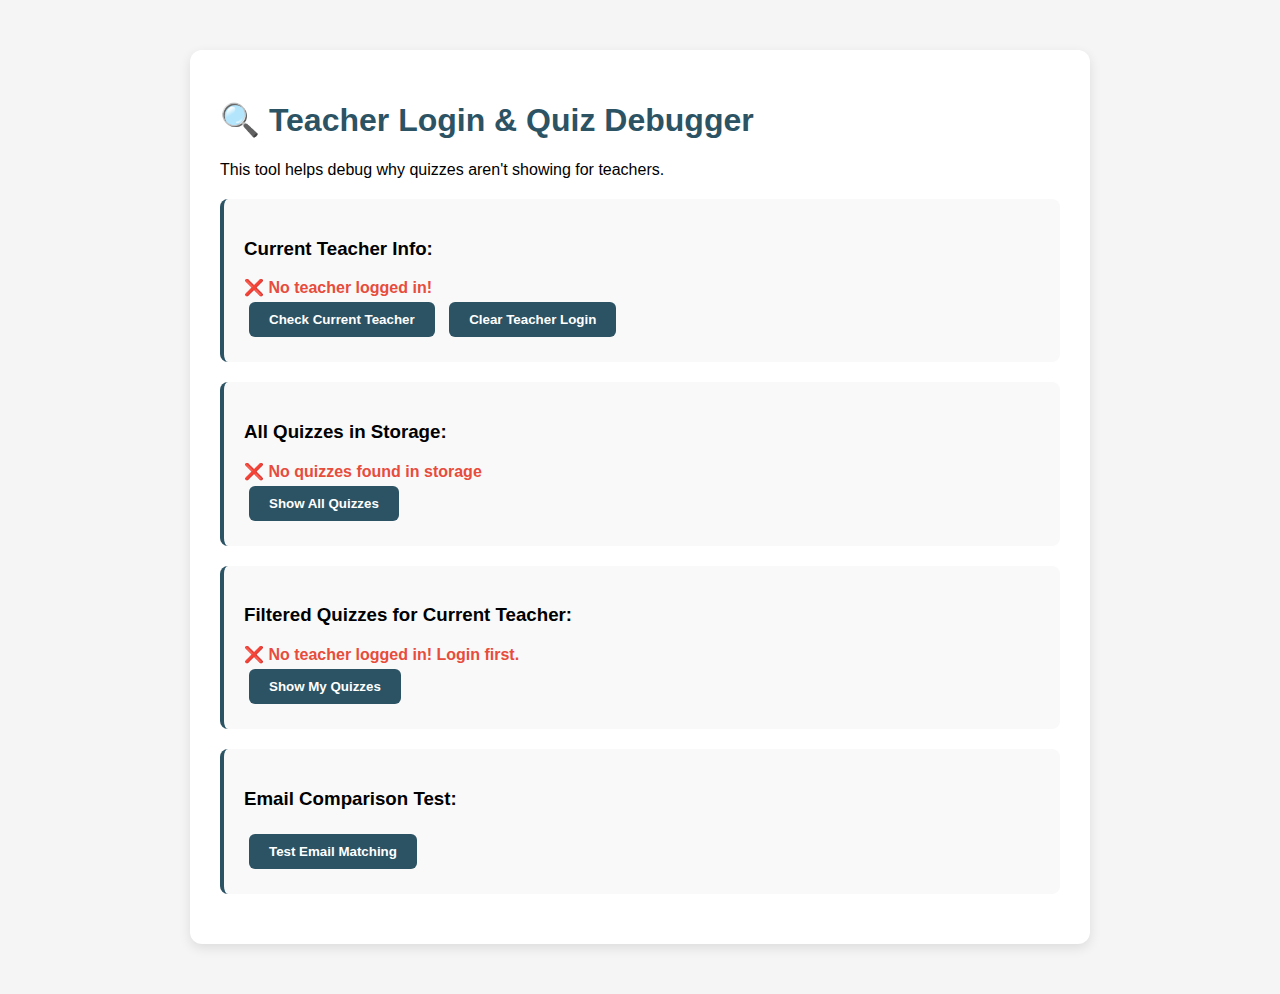
<file: debug-login.html>
<!DOCTYPE html>
<html lang="en">
<head>
    <meta charset="UTF-8">
    <meta name="viewport" content="width=device-width, initial-scale=1.0">
    <title>Login Debugger - Q-lytics</title>
    <style>
        body {
            font-family: Arial, sans-serif;
            max-width: 900px;
            margin: 30px auto;
            padding: 20px;
            background: #f5f5f5;
        }
        .container {
            background: white;
            padding: 30px;
            border-radius: 12px;
            box-shadow: 0 4px 12px rgba(0,0,0,0.1);
        }
        h1 { color: #2C5364; }
        .section {
            margin: 20px 0;
            padding: 20px;
            background: #f9f9f9;
            border-radius: 8px;
            border-left: 4px solid #2C5364;
        }
        .info {
            padding: 10px;
            margin: 10px 0;
            background: #e8f4f8;
            border-radius: 5px;
            font-family: monospace;
        }
        .quiz-item {
            padding: 15px;
            margin: 10px 0;
            background: white;
            border: 1px solid #ddd;
            border-radius: 8px;
        }
        .quiz-title {
            font-weight: 600;
            color: #2C5364;
            margin-bottom: 5px;
        }
        .quiz-detail {
            font-size: 14px;
            color: #666;
            margin: 3px 0;
        }
        button {
            padding: 10px 20px;
            margin: 5px;
            border: none;
            border-radius: 6px;
            background: #2C5364;
            color: white;
            cursor: pointer;
            font-weight: 600;
        }
        button:hover {
            background: #1a3340;
        }
        .error { color: #e74c3c; font-weight: 600; }
        .success { color: #27ae60; font-weight: 600; }
    </style>
</head>
<body>
    <div class="container">
        <h1>🔍 Teacher Login & Quiz Debugger</h1>
        <p>This tool helps debug why quizzes aren't showing for teachers.</p>

        <div class="section">
            <h3>Current Teacher Info:</h3>
            <div id="teacherInfo"></div>
            <button onclick="checkTeacher()">Check Current Teacher</button>
            <button onclick="clearTeacher()">Clear Teacher Login</button>
        </div>

        <div class="section">
            <h3>All Quizzes in Storage:</h3>
            <div id="allQuizzes"></div>
            <button onclick="showAllQuizzes()">Show All Quizzes</button>
        </div>

        <div class="section">
            <h3>Filtered Quizzes for Current Teacher:</h3>
            <div id="teacherQuizzes"></div>
            <button onclick="showTeacherQuizzes()">Show My Quizzes</button>
        </div>

        <div class="section">
            <h3>Email Comparison Test:</h3>
            <div id="emailTest"></div>
            <button onclick="testEmails()">Test Email Matching</button>
        </div>
    </div>

    <script>
        function checkTeacher() {
            const teacherData = localStorage.getItem('currentTeacher');
            const div = document.getElementById('teacherInfo');
            
            if (!teacherData) {
                div.innerHTML = '<div class="error">❌ No teacher logged in!</div>';
                return;
            }
            
            try {
                const teacher = JSON.parse(teacherData);
                div.innerHTML = `
                    <div class="success">✅ Teacher logged in:</div>
                    <div class="info">
                        Name: ${teacher.name}<br>
                        Email: ${teacher.email}<br>
                        Raw Data: ${teacherData}
                    </div>
                `;
            } catch (e) {
                div.innerHTML = `<div class="error">❌ Error parsing teacher data: ${e.message}</div>`;
            }
        }

        function clearTeacher() {
            if (confirm('Clear teacher login?')) {
                localStorage.removeItem('currentTeacher');
                document.getElementById('teacherInfo').innerHTML = '<div class="success">✅ Teacher cleared</div>';
            }
        }

        function showAllQuizzes() {
            const quizzes = JSON.parse(localStorage.getItem('quizzes') || '[]');
            const div = document.getElementById('allQuizzes');
            
            if (quizzes.length === 0) {
                div.innerHTML = '<div class="error">❌ No quizzes found in storage</div>';
                return;
            }
            
            div.innerHTML = `
                <div class="success">✅ Found ${quizzes.length} total quiz${quizzes.length !== 1 ? 'zes' : ''}:</div>
                ${quizzes.map((q, i) => `
                    <div class="quiz-item">
                        <div class="quiz-title">${i + 1}. ${q.title}</div>
                        <div class="quiz-detail">📌 PIN: ${q.pin}</div>
                        <div class="quiz-detail">👤 Created By: "${q.createdBy}"</div>
                        <div class="quiz-detail">📅 Created: ${new Date(q.createdAt).toLocaleString()}</div>
                        <div class="quiz-detail">❓ Questions: ${q.questions ? q.questions.length : 0}</div>
                        <div class="quiz-detail">⏱️ Duration: ${q.duration} mins</div>
                        <div class="quiz-detail">⭐ Featured: ${q.featured ? 'Yes' : 'No'}</div>
                    </div>
                `).join('')}
            `;
        }

        function showTeacherQuizzes() {
            const teacherData = localStorage.getItem('currentTeacher');
            const div = document.getElementById('teacherQuizzes');
            
            if (!teacherData) {
                div.innerHTML = '<div class="error">❌ No teacher logged in! Login first.</div>';
                return;
            }
            
            const teacher = JSON.parse(teacherData);
            const quizzes = JSON.parse(localStorage.getItem('quizzes') || '[]');
            
            const teacherQuizzes = quizzes.filter(q => q.createdBy === teacher.email);
            
            if (teacherQuizzes.length === 0) {
                div.innerHTML = `
                    <div class="error">❌ No quizzes found for teacher: ${teacher.email}</div>
                    <div class="info">
                        Teacher email: "${teacher.email}"<br>
                        Total quizzes in storage: ${quizzes.length}<br>
                        <br>
                        <strong>Checking all quiz creators:</strong><br>
                        ${quizzes.map((q, i) => `
                            Quiz ${i + 1}: "${q.createdBy}" ${q.createdBy === teacher.email ? '✅ MATCH' : '❌ NO MATCH'}
                        `).join('<br>')}
                    </div>
                `;
            } else {
                div.innerHTML = `
                    <div class="success">✅ Found ${teacherQuizzes.length} quiz${teacherQuizzes.length !== 1 ? 'zes' : ''} for ${teacher.email}:</div>
                    ${teacherQuizzes.map((q, i) => `
                        <div class="quiz-item">
                            <div class="quiz-title">${i + 1}. ${q.title}</div>
                            <div class="quiz-detail">📌 PIN: ${q.pin}</div>
                            <div class="quiz-detail">❓ Questions: ${q.questions.length}</div>
                            <div class="quiz-detail">⭐ Featured: ${q.featured ? 'Yes' : 'No'}</div>
                        </div>
                    `).join('')}
                `;
            }
        }

        function testEmails() {
            const teacherData = localStorage.getItem('currentTeacher');
            const div = document.getElementById('emailTest');
            
            if (!teacherData) {
                div.innerHTML = '<div class="error">❌ No teacher logged in! Login first.</div>';
                return;
            }
            
            const teacher = JSON.parse(teacherData);
            const quizzes = JSON.parse(localStorage.getItem('quizzes') || '[]');
            
            let html = `<div class="info">Teacher Email: "${teacher.email}"<br>Length: ${teacher.email.length}<br><br>`;
            
            quizzes.forEach((q, i) => {
                const match = q.createdBy === teacher.email;
                const trimMatch = q.createdBy.trim() === teacher.email.trim();
                html += `<strong>Quiz ${i + 1}: ${q.title}</strong><br>`;
                html += `Creator: "${q.createdBy}"<br>`;
                html += `Length: ${q.createdBy.length}<br>`;
                html += `Direct Match: ${match ? '✅ YES' : '❌ NO'}<br>`;
                html += `Trim Match: ${trimMatch ? '✅ YES' : '❌ NO'}<br>`;
                html += `Char codes: Teacher[${teacher.email.split('').map(c => c.charCodeAt(0)).join(',')}]<br>`;
                html += `Char codes: Creator[${q.createdBy.split('').map(c => c.charCodeAt(0)).join(',')}]<br><br>`;
            });
            
            html += '</div>';
            div.innerHTML = html;
        }

        // Auto-check on load
        window.addEventListener('DOMContentLoaded', () => {
            checkTeacher();
            showAllQuizzes();
            showTeacherQuizzes();
        });
    </script>
</body>
</html>
</file>
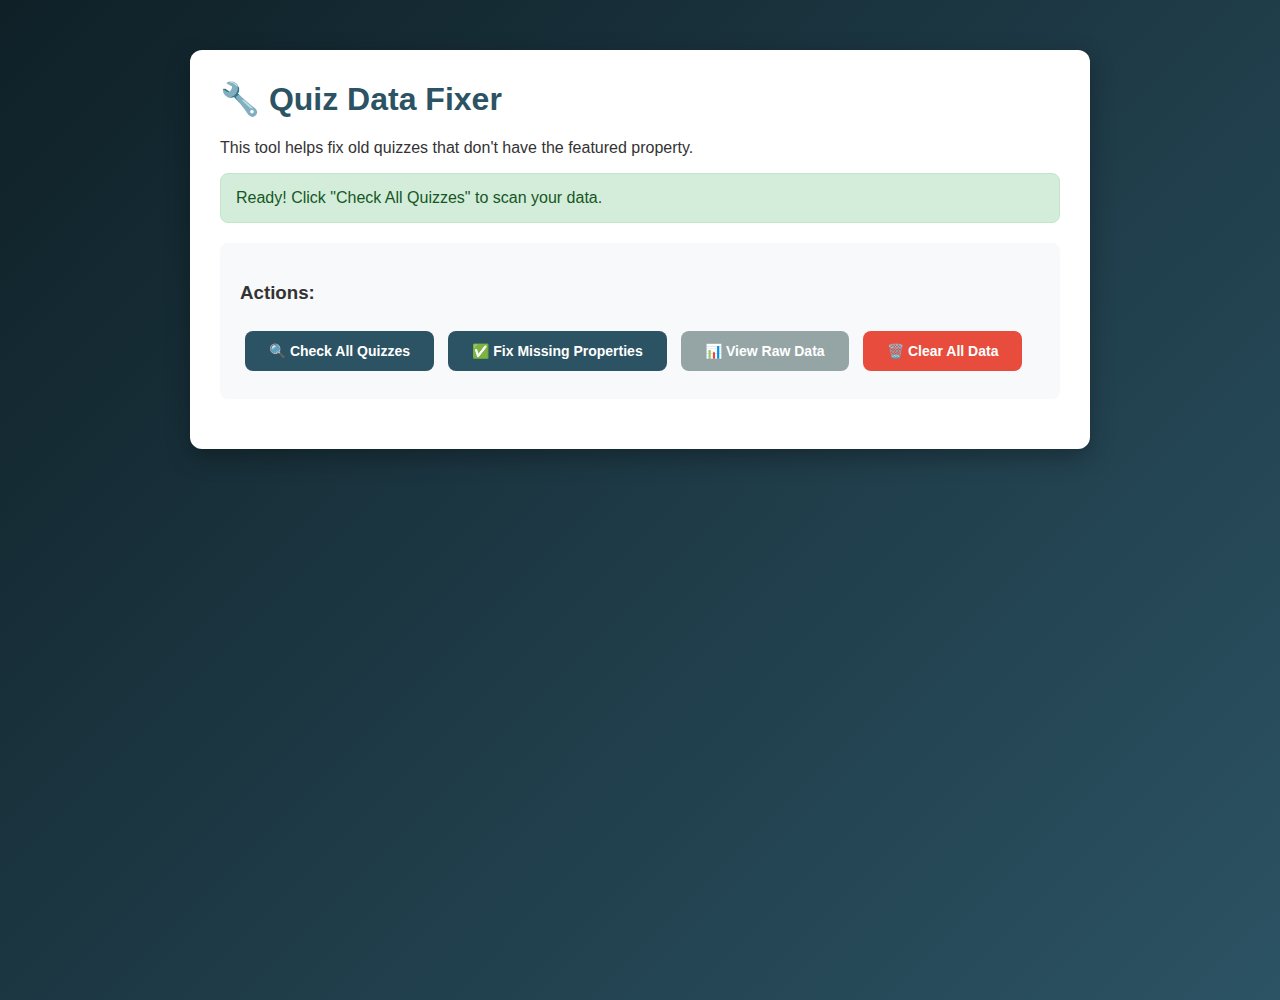
<file: fix-quizzes.html>
<!DOCTYPE html>
<html lang="en">
<head>
    <meta charset="UTF-8">
    <meta name="viewport" content="width=device-width, initial-scale=1.0">
    <title>Fix Quiz Data - Q-lytics</title>
    <style>
        body {
            font-family: 'Arial', sans-serif;
            max-width: 900px;
            margin: 30px auto;
            padding: 20px;
            background: linear-gradient(135deg, #0F2027, #2C5364);
            color: white;
            min-height: 100vh;
        }
        .container {
            background: white;
            color: #333;
            padding: 30px;
            border-radius: 12px;
            box-shadow: 0 8px 24px rgba(0,0,0,0.3);
        }
        h1 {
            color: #2C5364;
            margin-top: 0;
        }
        .status {
            padding: 15px;
            margin: 15px 0;
            border-radius: 8px;
            font-weight: 500;
        }
        .status.success {
            background: #d4edda;
            color: #155724;
            border: 1px solid #c3e6cb;
        }
        .status.warning {
            background: #fff3cd;
            color: #856404;
            border: 1px solid #ffeaa7;
        }
        .status.error {
            background: #f8d7da;
            color: #721c24;
            border: 1px solid #f5c6cb;
        }
        button {
            padding: 12px 24px;
            margin: 8px 5px;
            border: none;
            border-radius: 8px;
            cursor: pointer;
            font-weight: 600;
            font-size: 14px;
            transition: all 0.2s;
        }
        .btn-primary {
            background: #2C5364;
            color: white;
        }
        .btn-primary:hover {
            background: #1a3340;
            transform: translateY(-2px);
        }
        .btn-danger {
            background: #e74c3c;
            color: white;
        }
        .btn-danger:hover {
            background: #c0392b;
        }
        .btn-secondary {
            background: #95a5a6;
            color: white;
        }
        .btn-secondary:hover {
            background: #7f8c8d;
        }
        .quiz-list {
            margin: 20px 0;
        }
        .quiz-item {
            background: #f8f9fa;
            padding: 15px;
            margin: 10px 0;
            border-radius: 8px;
            border-left: 4px solid #2C5364;
        }
        .quiz-item.featured {
            border-left-color: #fbbf24;
            background: #fffbf0;
        }
        .quiz-title {
            font-size: 18px;
            font-weight: 600;
            color: #2C5364;
            margin-bottom: 5px;
        }
        .quiz-info {
            font-size: 14px;
            color: #666;
        }
        .badge {
            display: inline-block;
            padding: 4px 10px;
            border-radius: 12px;
            font-size: 12px;
            font-weight: 600;
            margin-left: 10px;
        }
        .badge.featured {
            background: #fbbf24;
            color: #fff;
        }
        .badge.normal {
            background: #e0e0e0;
            color: #666;
        }
        pre {
            background: #f4f4f4;
            padding: 15px;
            border-radius: 8px;
            overflow-x: auto;
            font-size: 12px;
        }
        .actions {
            margin: 20px 0;
            padding: 20px;
            background: #f8f9fa;
            border-radius: 8px;
        }
    </style>
</head>
<body>
    <div class="container">
        <h1>🔧 Quiz Data Fixer</h1>
        <p>This tool helps fix old quizzes that don't have the featured property.</p>
        
        <div id="status"></div>
        
        <div class="actions">
            <h3>Actions:</h3>
            <button class="btn-primary" onclick="checkQuizzes()">🔍 Check All Quizzes</button>
            <button class="btn-primary" onclick="fixQuizzes()">✅ Fix Missing Properties</button>
            <button class="btn-secondary" onclick="viewRawData()">📊 View Raw Data</button>
            <button class="btn-danger" onclick="clearAllData()">🗑️ Clear All Data</button>
        </div>
        
        <div id="quizList" class="quiz-list"></div>
        <div id="rawData"></div>
    </div>

    <script>
        function showStatus(message, type = 'success') {
            const status = document.getElementById('status');
            status.className = `status ${type}`;
            status.innerHTML = message;
        }

        function checkQuizzes() {
            const quizzes = JSON.parse(localStorage.getItem('quizzes') || '[]');
            const listDiv = document.getElementById('quizList');
            
            if (quizzes.length === 0) {
                showStatus('❌ No quizzes found in storage!', 'warning');
                listDiv.innerHTML = '<p>No quizzes to display.</p>';
                return;
            }

            let missingFeatured = 0;
            let hasFeatured = 0;
            let featuredCount = 0;

            const html = quizzes.map(quiz => {
                const hasProp = quiz.featured !== undefined;
                if (!hasProp) missingFeatured++;
                else hasFeatured++;
                if (quiz.featured === true) featuredCount++;

                return `
                    <div class="quiz-item ${quiz.featured ? 'featured' : ''}">
                        <div class="quiz-title">
                            ${quiz.title}
                            ${quiz.featured ? '<span class="badge featured">⭐ Featured</span>' : '<span class="badge normal">Not Featured</span>'}
                            ${hasProp ? '' : '<span class="badge" style="background:#e74c3c;color:white;">⚠️ Missing Property</span>'}
                        </div>
                        <div class="quiz-info">
                            📌 PIN: ${quiz.pin} | 
                            ❓ ${quiz.questions ? quiz.questions.length : 0} Questions | 
                            ⏱️ ${quiz.duration} mins | 
                            👤 By: ${quiz.createdBy || 'Unknown'}
                        </div>
                    </div>
                `;
            }).join('');

            listDiv.innerHTML = html;

            if (missingFeatured > 0) {
                showStatus(`
                    ⚠️ Found ${quizzes.length} total quizzes:<br>
                    ✅ ${hasFeatured} have featured property<br>
                    ❌ ${missingFeatured} are missing featured property<br>
                    ⭐ ${featuredCount} are marked as featured<br><br>
                    <strong>Click "Fix Missing Properties" to update them.</strong>
                `, 'warning');
            } else {
                showStatus(`
                    ✅ All ${quizzes.length} quizzes are up to date!<br>
                    ⭐ ${featuredCount} quiz${featuredCount !== 1 ? 'zes are' : ' is'} marked as featured.
                `, 'success');
            }
        }

        function fixQuizzes() {
            const quizzes = JSON.parse(localStorage.getItem('quizzes') || '[]');
            let fixed = 0;

            const updatedQuizzes = quizzes.map(quiz => {
                if (quiz.featured === undefined) {
                    fixed++;
                    return { ...quiz, featured: false };
                }
                return quiz;
            });

            if (fixed > 0) {
                localStorage.setItem('quizzes', JSON.stringify(updatedQuizzes));
                showStatus(`✅ Fixed ${fixed} quiz${fixed !== 1 ? 'zes' : ''}! All quizzes now have the featured property.`, 'success');
                setTimeout(() => checkQuizzes(), 500);
            } else {
                showStatus('✅ Nothing to fix! All quizzes already have the featured property.', 'success');
            }
        }

        function viewRawData() {
            const quizzes = JSON.parse(localStorage.getItem('quizzes') || '[]');
            const rawDiv = document.getElementById('rawData');
            
            if (quizzes.length === 0) {
                rawDiv.innerHTML = '<p>No data in storage.</p>';
                return;
            }

            rawDiv.innerHTML = `
                <h3>Raw Data (${quizzes.length} quizzes):</h3>
                <pre>${JSON.stringify(quizzes, null, 2)}</pre>
            `;
        }

        function clearAllData() {
            if (confirm('⚠️ Are you sure you want to delete ALL quiz data? This cannot be undone!')) {
                localStorage.removeItem('quizzes');
                localStorage.removeItem('currentTeacher');
                localStorage.removeItem('currentStudent');
                showStatus('🗑️ All data cleared!', 'error');
                document.getElementById('quizList').innerHTML = '';
                document.getElementById('rawData').innerHTML = '';
            }
        }

        // Auto-check on load
        window.addEventListener('DOMContentLoaded', () => {
            showStatus('Ready! Click "Check All Quizzes" to scan your data.', 'success');
        });
    </script>
</body>
</html>
</file>
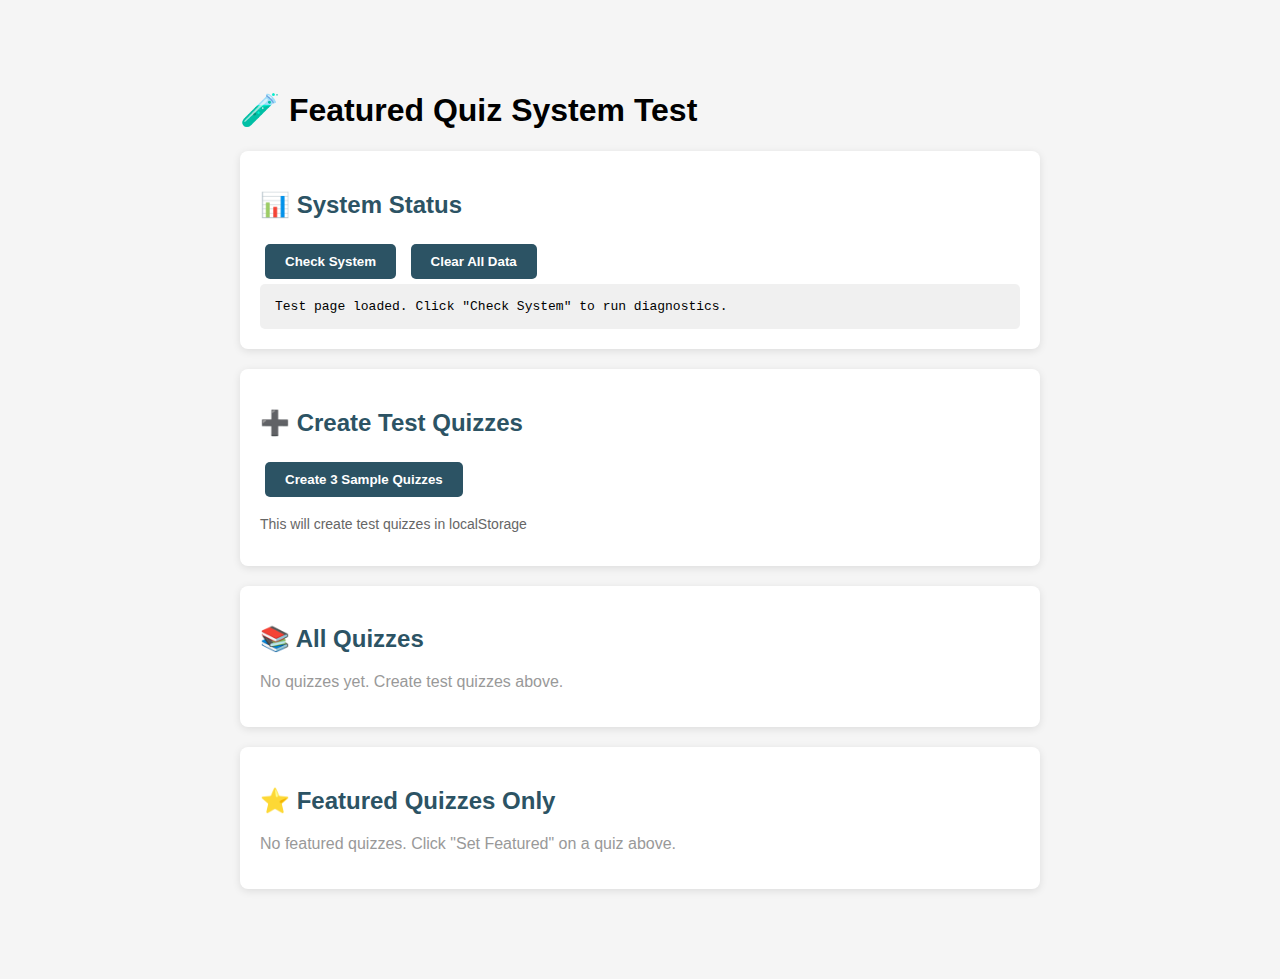
<file: test-featured.html>
<!DOCTYPE html>
<html lang="en">
<head>
    <meta charset="UTF-8">
    <meta name="viewport" content="width=device-width, initial-scale=1.0">
    <title>Test Featured System</title>
    <style>
        body {
            font-family: Arial, sans-serif;
            max-width: 800px;
            margin: 50px auto;
            padding: 20px;
            background: #f5f5f5;
        }
        .section {
            background: white;
            padding: 20px;
            margin: 20px 0;
            border-radius: 8px;
            box-shadow: 0 2px 8px rgba(0,0,0,0.1);
        }
        button {
            padding: 10px 20px;
            margin: 5px;
            border: none;
            border-radius: 5px;
            cursor: pointer;
            background: #2C5364;
            color: white;
            font-weight: bold;
        }
        button:hover {
            background: #1a3340;
        }
        .quiz-item {
            padding: 10px;
            margin: 5px 0;
            background: #f9f9f9;
            border-radius: 5px;
            display: flex;
            justify-content: space-between;
            align-items: center;
        }
        .featured {
            background: #fff9e6;
            border-left: 4px solid #fbbf24;
        }
        .status {
            color: #666;
            font-size: 14px;
        }
        .featured .status {
            color: #f59e0b;
            font-weight: bold;
        }
        h2 {
            color: #2C5364;
        }
        #output {
            background: #f0f0f0;
            padding: 15px;
            border-radius: 5px;
            font-family: monospace;
            white-space: pre-wrap;
            max-height: 300px;
            overflow-y: auto;
        }
    </style>
</head>
<body>
    <h1>🧪 Featured Quiz System Test</h1>
    
    <div class="section">
        <h2>📊 System Status</h2>
        <button onclick="checkSystem()">Check System</button>
        <button onclick="clearStorage()">Clear All Data</button>
        <div id="output"></div>
    </div>

    <div class="section">
        <h2>➕ Create Test Quizzes</h2>
        <button onclick="createTestQuizzes()">Create 3 Sample Quizzes</button>
        <p style="color: #666; font-size: 14px;">This will create test quizzes in localStorage</p>
    </div>

    <div class="section">
        <h2>📚 All Quizzes</h2>
        <div id="quizzesList"></div>
    </div>

    <div class="section">
        <h2>⭐ Featured Quizzes Only</h2>
        <div id="featuredList"></div>
    </div>

    <script>
        function log(message) {
            const output = document.getElementById('output');
            output.textContent += message + '\n';
            console.log(message);
        }

        function checkSystem() {
            document.getElementById('output').textContent = '';
            log('=== System Check ===');
            
            // Check localStorage
            const quizzes = JSON.parse(localStorage.getItem('quizzes') || '[]');
            log(`Total quizzes in storage: ${quizzes.length}`);
            
            const featured = quizzes.filter(q => q.featured === true);
            log(`Featured quizzes: ${featured.length}`);
            
            // Check if featured property exists
            quizzes.forEach((q, i) => {
                log(`Quiz ${i + 1}: "${q.title}" - Featured: ${q.featured === true ? 'YES ⭐' : 'NO'}`);
            });
            
            // Check HTML elements
            log('\n=== HTML Elements ===');
            const container = document.getElementById('featuredQuizzesList');
            log(`Featured contests container exists on main page: ${!!container}`);
            
            displayQuizzes();
        }

        function createTestQuizzes() {
            const quizzes = [
                {
                    id: Date.now().toString(),
                    title: "Math Quiz - Algebra",
                    description: "Basic algebra problems",
                    duration: 30,
                    pin: "1234",
                    questions: [
                        { text: "What is 2+2?", type: "mcq", points: 1, options: ["3", "4", "5"], correctAnswers: [1] }
                    ],
                    createdBy: "teacher@test.com",
                    createdAt: new Date().toISOString(),
                    attempts: [],
                    featured: false
                },
                {
                    id: (Date.now() + 1).toString(),
                    title: "Science Quiz - Physics",
                    description: "Newton's laws and motion",
                    duration: 45,
                    pin: "5678",
                    questions: [
                        { text: "What is gravity?", type: "short", points: 2, sampleAnswer: "Force of attraction" }
                    ],
                    createdBy: "teacher@test.com",
                    createdAt: new Date().toISOString(),
                    attempts: [],
                    featured: true
                },
                {
                    id: (Date.now() + 2).toString(),
                    title: "English Quiz - Grammar",
                    description: "Parts of speech and sentence structure",
                    duration: 25,
                    pin: "9012",
                    questions: [
                        { text: "Is this correct?", type: "true-false", points: 1, correctAnswer: true }
                    ],
                    createdBy: "teacher@test.com",
                    createdAt: new Date().toISOString(),
                    attempts: [],
                    featured: true
                }
            ];
            
            localStorage.setItem('quizzes', JSON.stringify(quizzes));
            log('Created 3 test quizzes!');
            log('- 1 NOT featured');
            log('- 2 FEATURED');
            checkSystem();
        }

        function toggleFeatured(quizId) {
            const quizzes = JSON.parse(localStorage.getItem('quizzes') || '[]');
            const quiz = quizzes.find(q => q.id === quizId);
            if (!quiz) return;
            
            quiz.featured = !quiz.featured;
            localStorage.setItem('quizzes', JSON.stringify(quizzes));
            
            log(`Toggled: "${quiz.title}" - Featured: ${quiz.featured ? 'YES ⭐' : 'NO'}`);
            displayQuizzes();
        }

        function displayQuizzes() {
            const quizzes = JSON.parse(localStorage.getItem('quizzes') || '[]');
            
            // All quizzes
            const list = document.getElementById('quizzesList');
            if (quizzes.length === 0) {
                list.innerHTML = '<p style="color: #999;">No quizzes yet. Create test quizzes above.</p>';
            } else {
                list.innerHTML = quizzes.map(q => `
                    <div class="quiz-item ${q.featured ? 'featured' : ''}">
                        <div>
                            <strong>${q.title}</strong>
                            <div class="status">${q.featured ? '⭐ Featured' : 'Not Featured'}</div>
                        </div>
                        <button onclick="toggleFeatured('${q.id}')">
                            ${q.featured ? 'Unfeature' : 'Set Featured'}
                        </button>
                    </div>
                `).join('');
            }
            
            // Featured only
            const featured = quizzes.filter(q => q.featured === true);
            const featuredList = document.getElementById('featuredList');
            if (featured.length === 0) {
                featuredList.innerHTML = '<p style="color: #999;">No featured quizzes. Click "Set Featured" on a quiz above.</p>';
            } else {
                featuredList.innerHTML = featured.map(q => `
                    <div class="quiz-item featured">
                        <div>
                            <strong>${q.title}</strong>
                            <div class="status">⭐ Featured - PIN: ${q.pin}</div>
                        </div>
                    </div>
                `).join('');
            }
        }

        function clearStorage() {
            if (confirm('Clear all quiz data?')) {
                localStorage.removeItem('quizzes');
                log('Storage cleared!');
                displayQuizzes();
            }
        }

        // Load on page start
        window.addEventListener('DOMContentLoaded', () => {
            displayQuizzes();
            log('Test page loaded. Click "Check System" to run diagnostics.');
        });
    </script>
</body>
</html>
</file>
